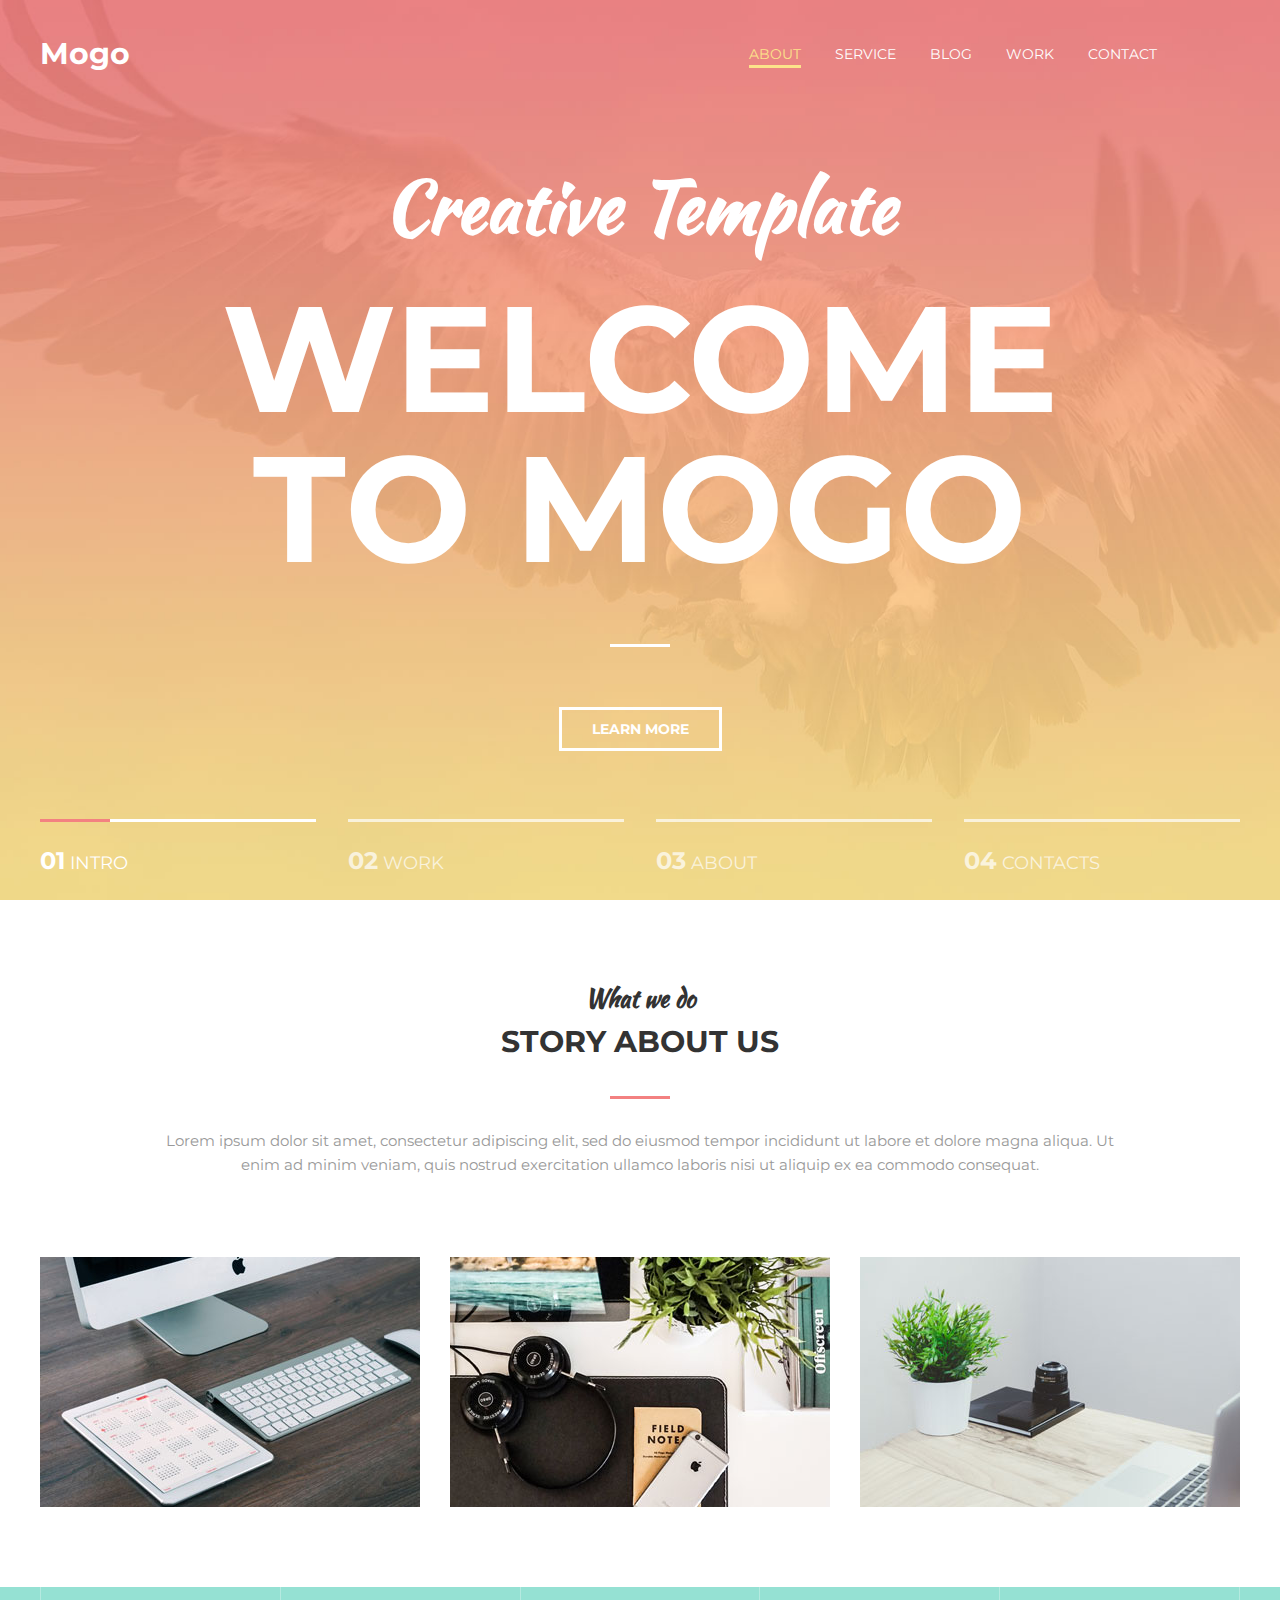
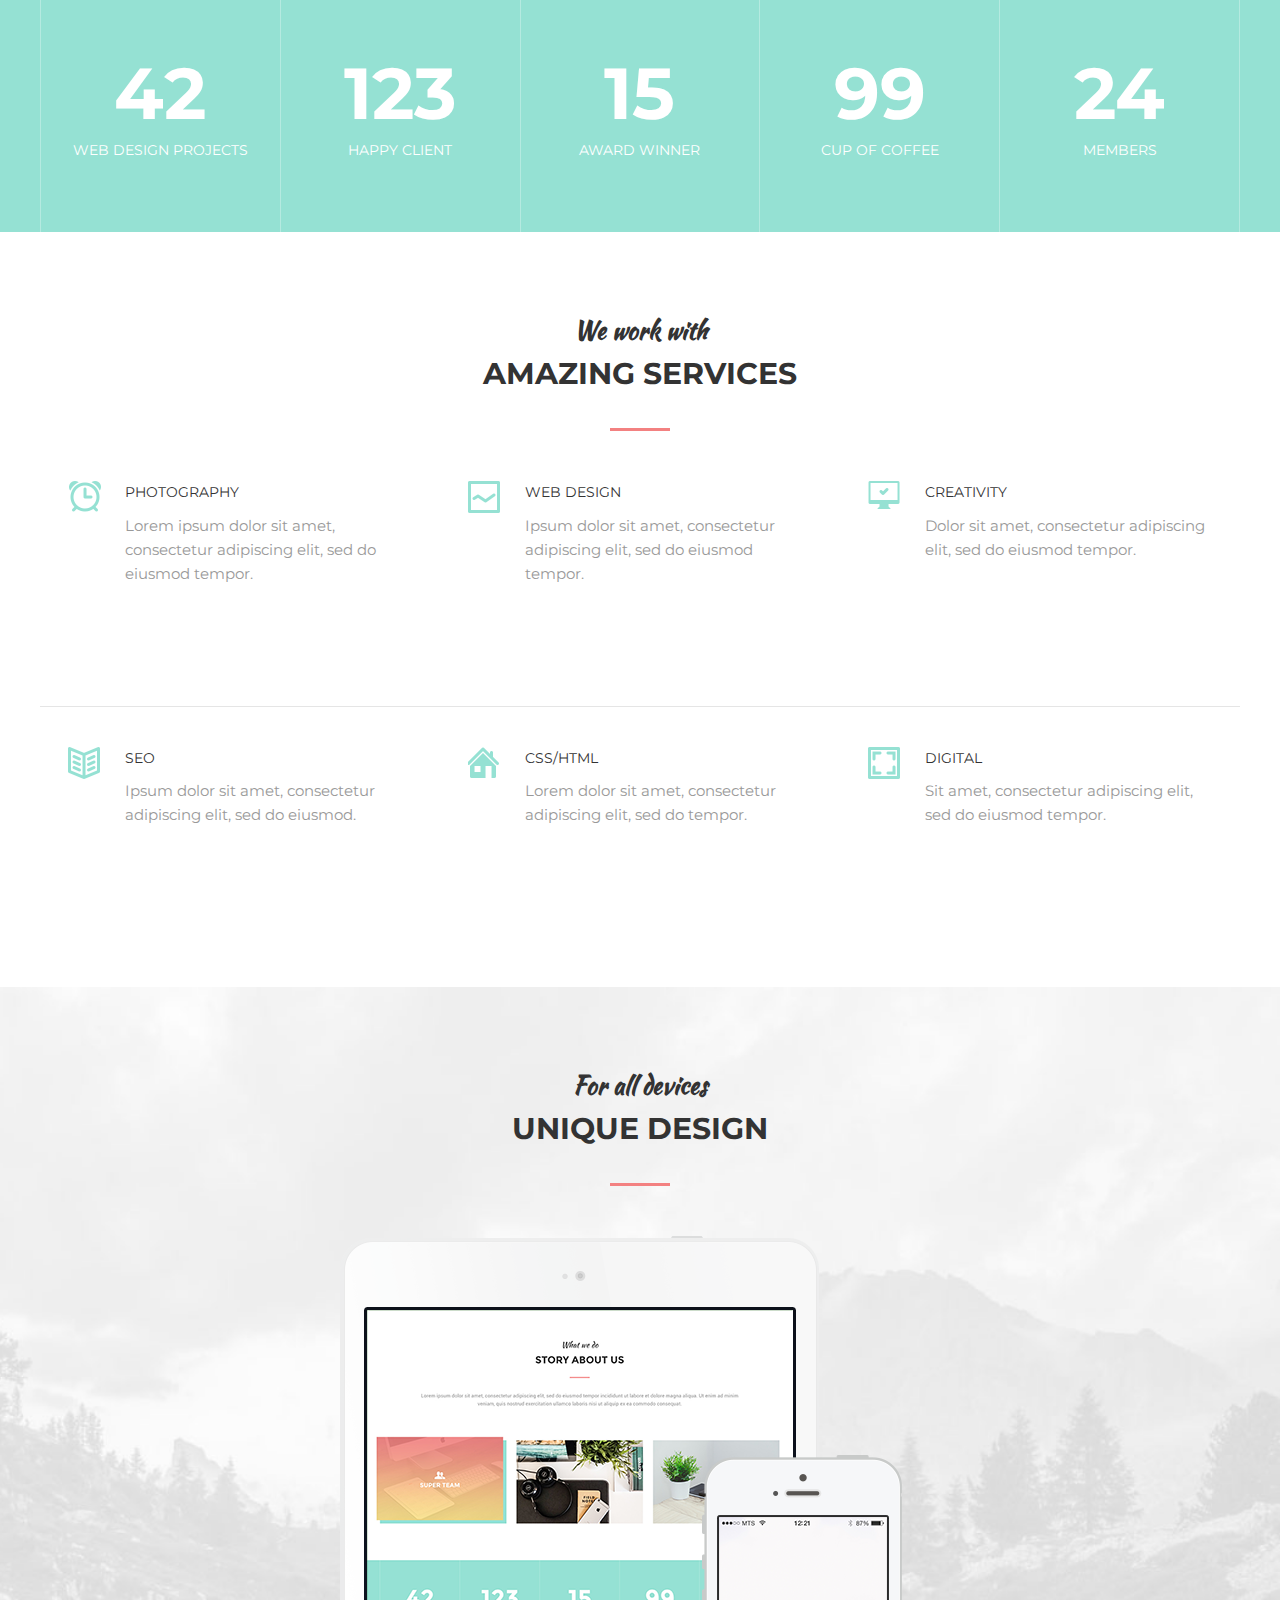
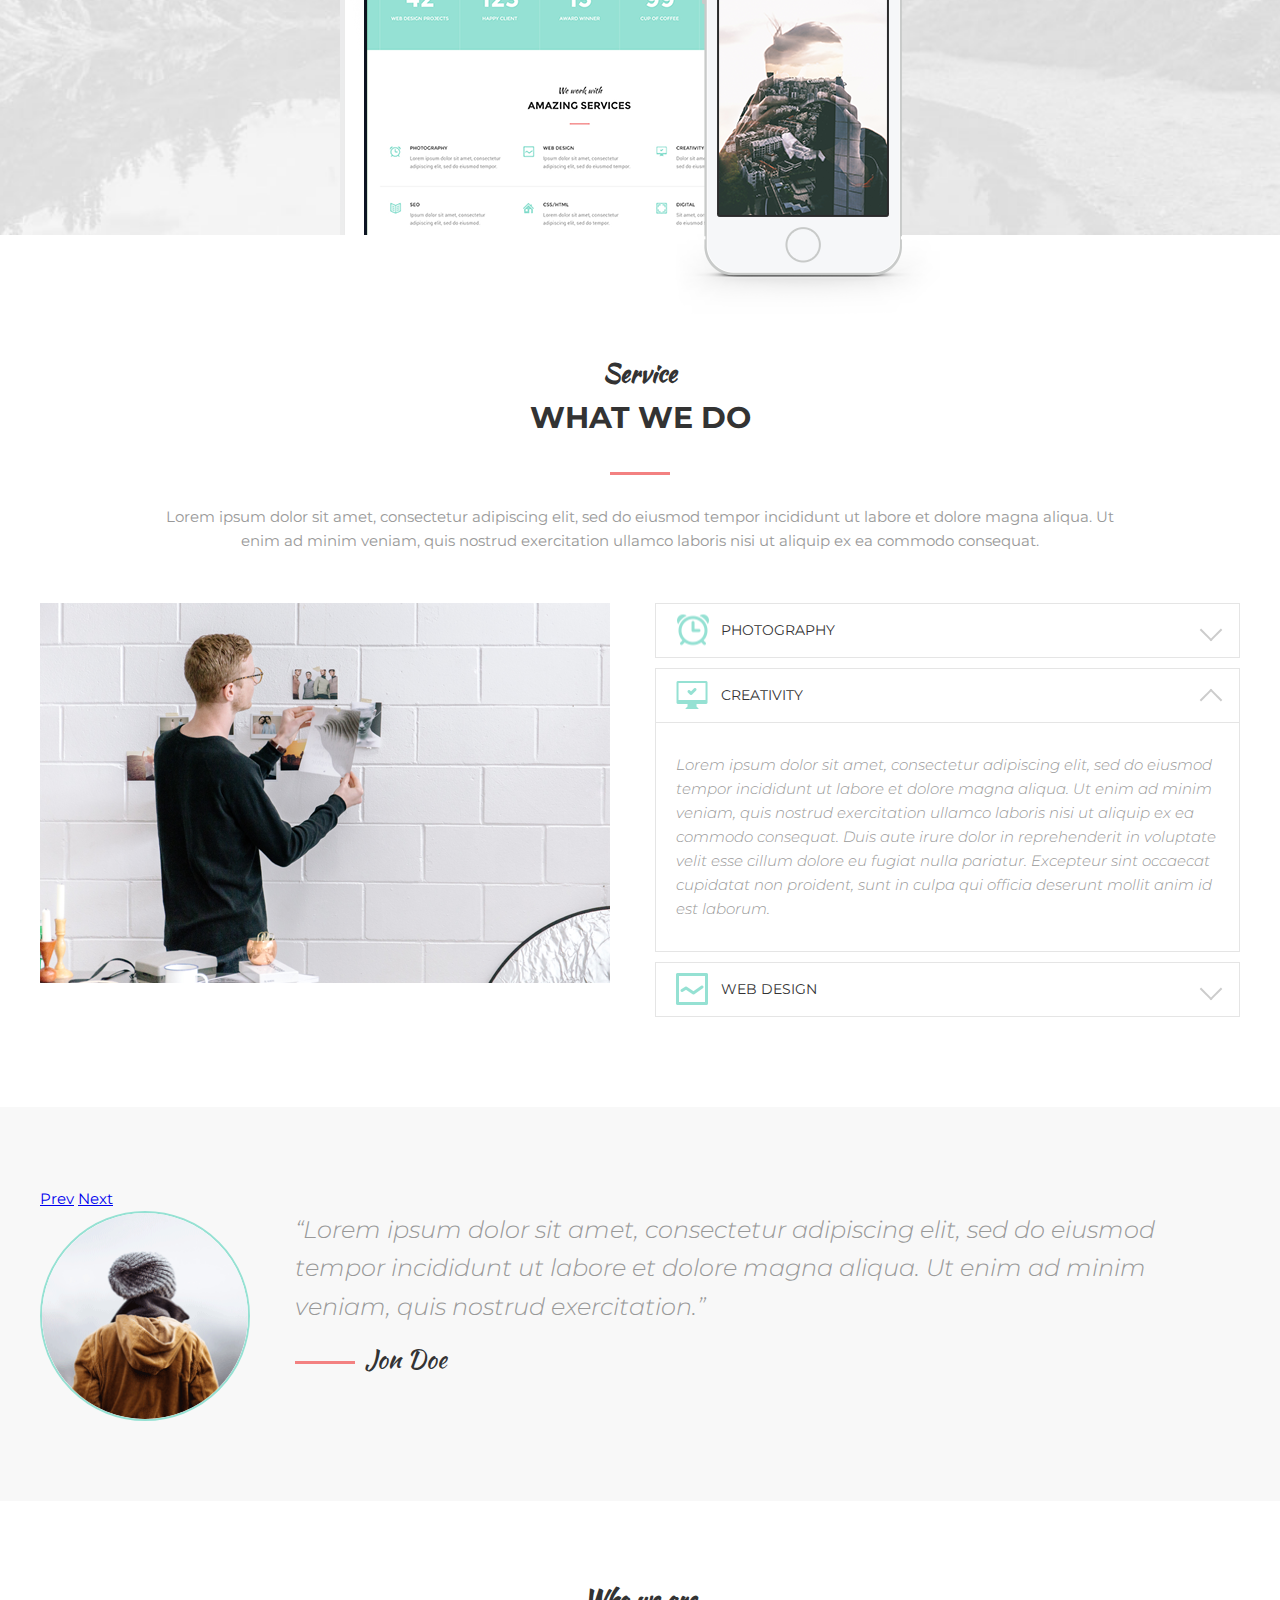
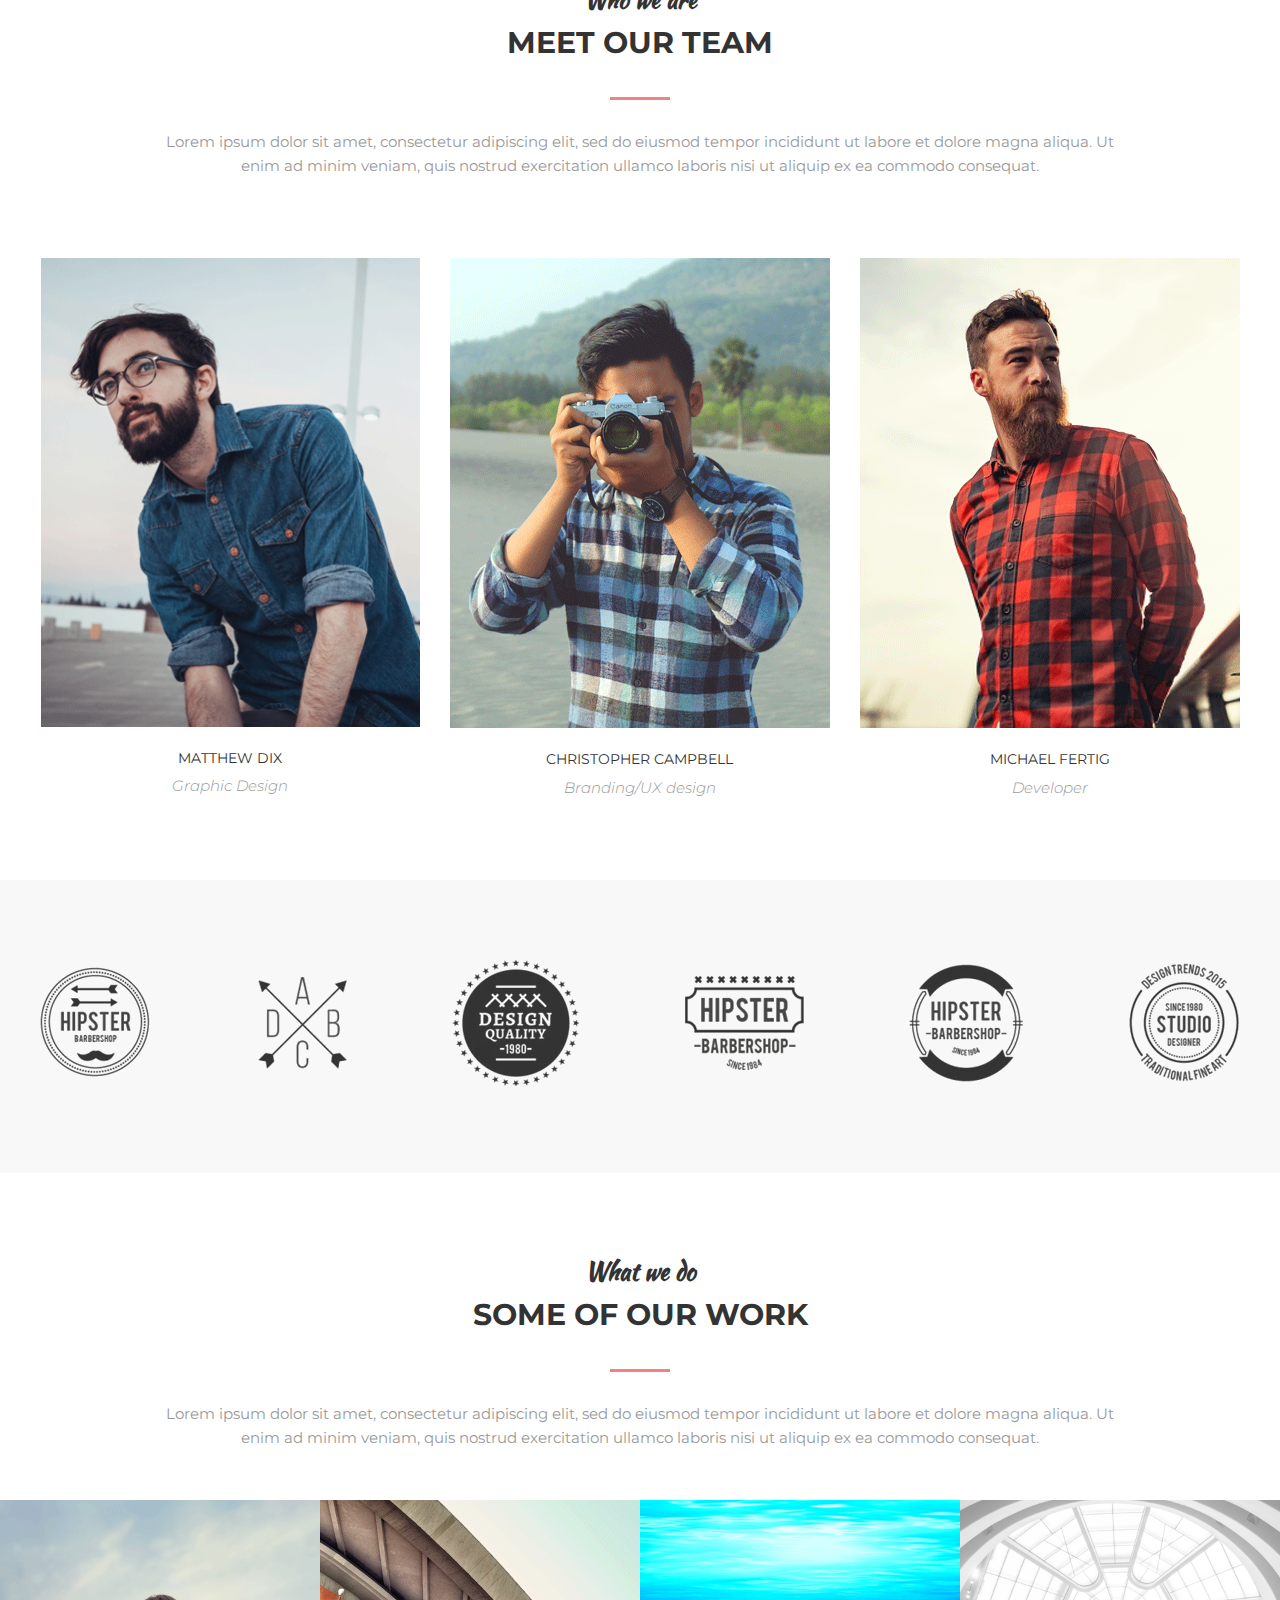
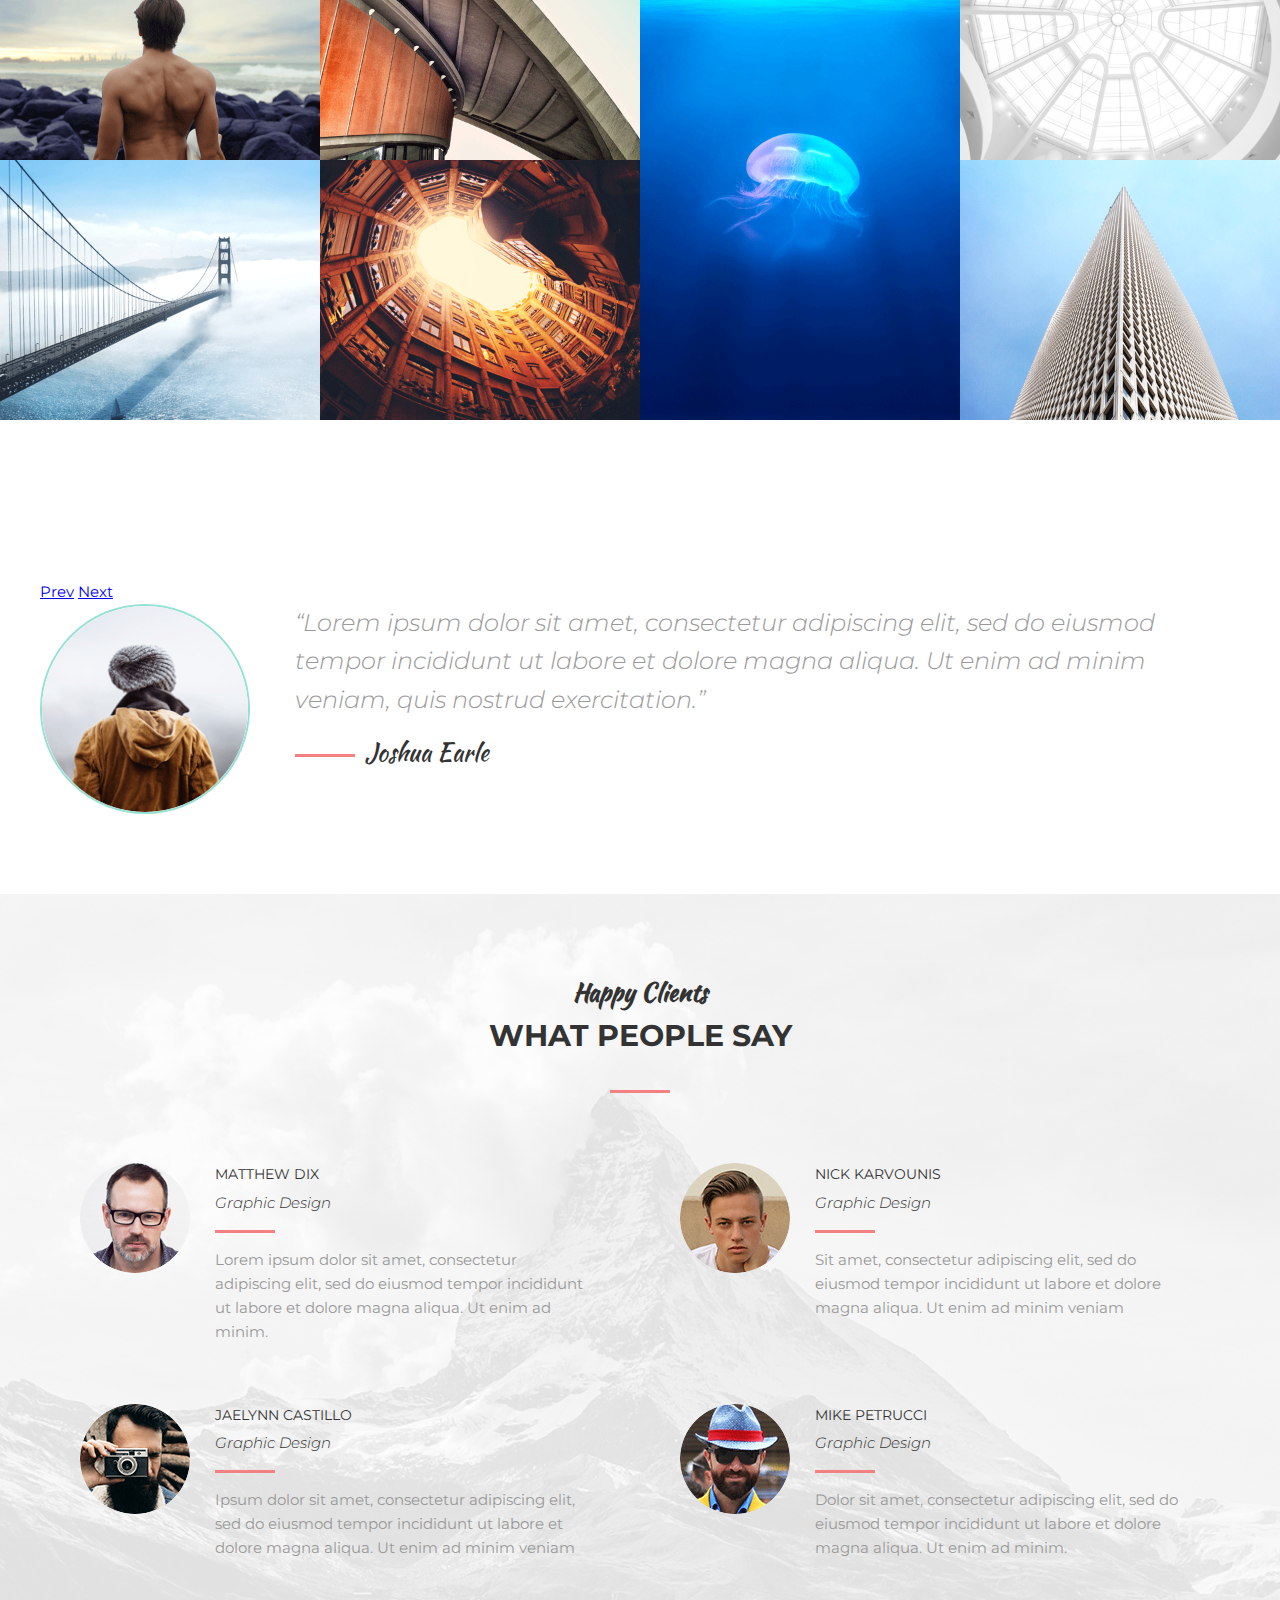
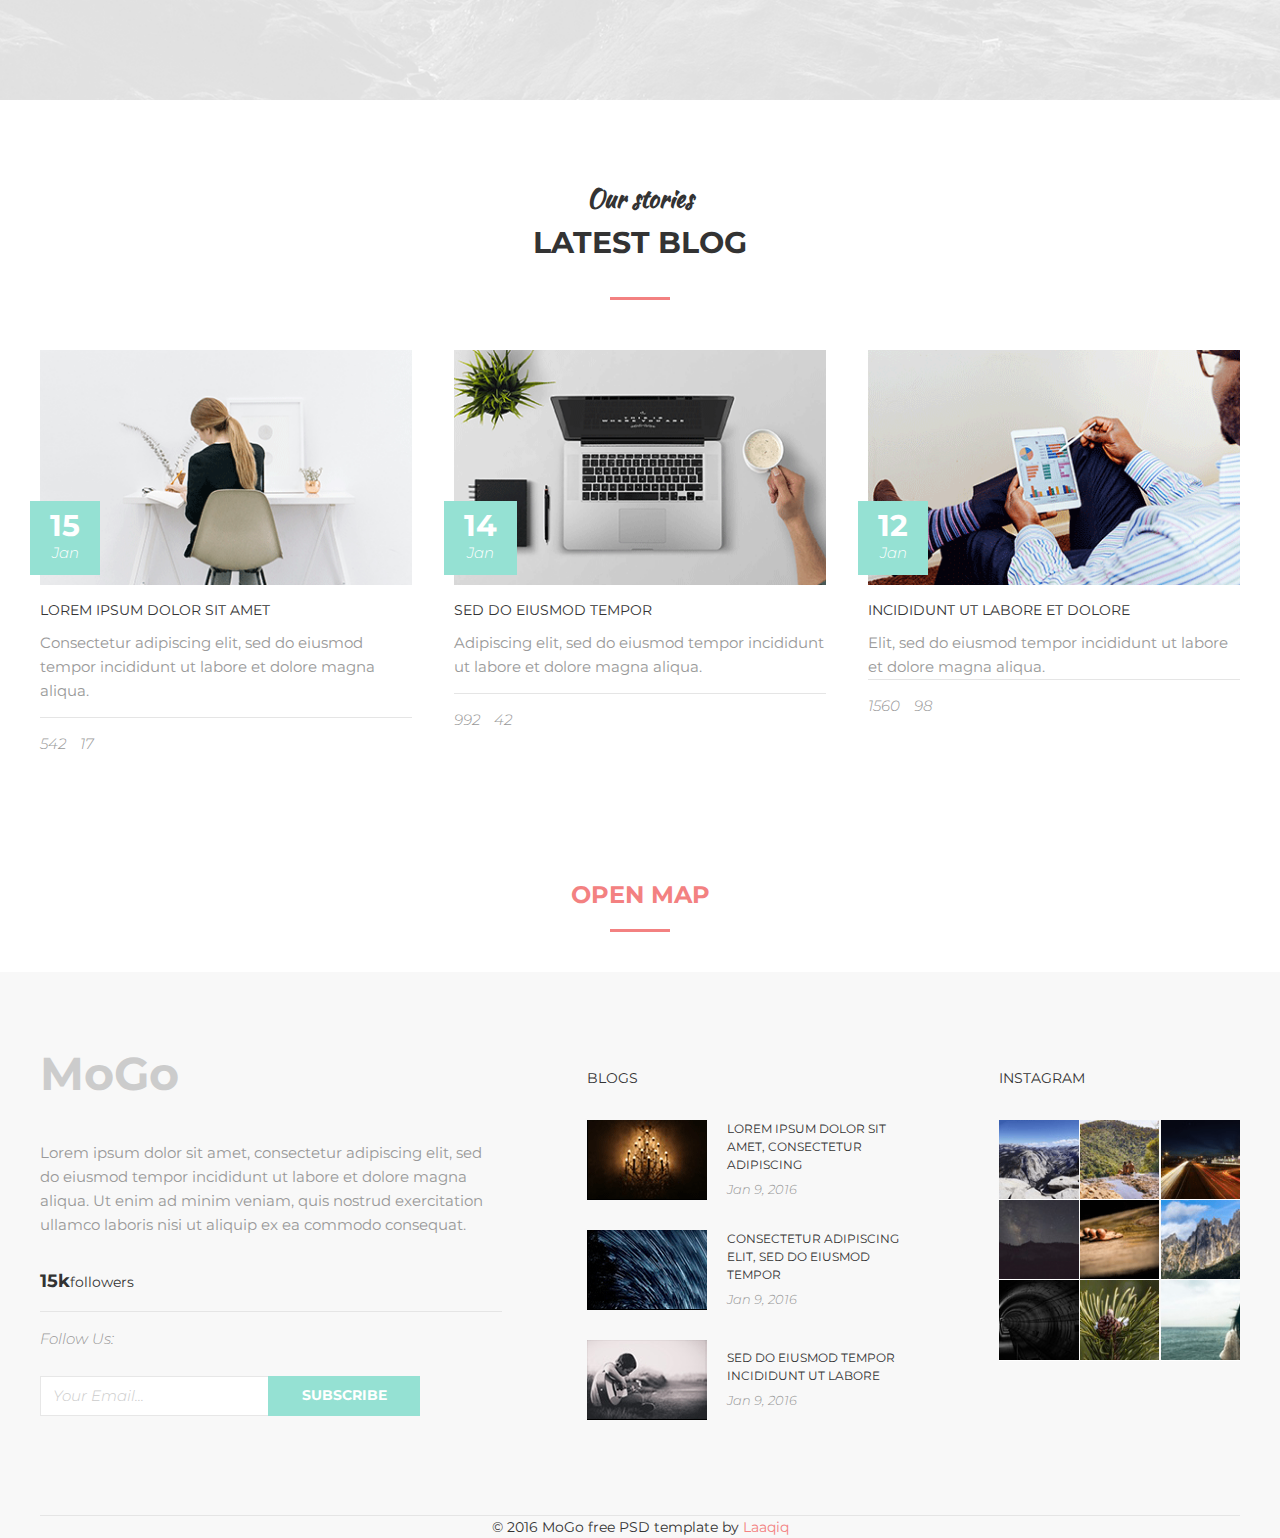
<file: index 20.11.17 — копия.html>
<!DOCTYPE html>
<html lang="en">
<head>
    <meta charset="UTF-8">
    <link rel="stylesheet" href="css/style.css">
    <link href="https://fonts.googleapis.com/css?family=Kaushan+Script|Montserrat:300i,400,700&display=swap&subset=cyrillic-ext"rel="stylesheet">
    <link rel="stylesheet" href="https://use.fontawesome.com/releases/v5.12.0/css/all.css" integrity="sha384-REHJTs1r2ErKBuJB0fCK99gCYsVjwxHrSU0N7I1zl9vZbggVJXRMsv/sLlOAGb4M" crossorigin="anonymous">
    <title>Mogo</title>
</head>
<body>


<header class="header">
    <div class="container">
        <div class="header_inner">
          <div class="header_logo">Mogo</div>
          
        <nav class="nav">
          <a class="nav_link active" href="#">About</a>
          <a class="nav_link" href="#">Service</a>
          <a class="nav_link" href="#">Blog</a>
          <a class="nav_link" href="#">Work</a>
          <a class="nav_link" href="#">Contact</a>
          <a class="nav_link" href="#">
              <i class="fas fa-shopping-cart"></i>
          </a>
          <a class="nav_link" href="#">
             <i class="fas fa-search"></i>
          </a>
        </nav>
        </div>
    </div>
</header>
 
    <div class="intro">
        <div class="container">
        <div class="intro_inner">
             <h2 class="intro_suptitle">Creative Template</h2>
        <h1 class="intro_title">Welcome to MoGo</h1>
        <a class="btn" href="#">Learn More</a>
        </div>
        
      </div>
      <div class="slider">
          <div class="container">
          <div class="slider_inner">
           <div class="slider_item active">
               <span class="slider_num">01</span>
               Intro
           </div>
           <div class="slider_item">
               <span class="slider_num">02</span>
               Work
           </div>
           <div class="slider_item">
               <span class="slider_num">03</span>
               About
           </div>
           <div class="slider_item">
               <span class="slider_num">04</span>
              Contacts
           </div>
        </div>
      </div>
   </div>
</div><!-- /.intro -->

  
    
      
<section class="section">
    <div class="container">
       
        <div class="section_header">
           <h3 class="section_suptitle">What we do</h3>
           <h2 class="section_title">Story about us</h2>
           <div class="section_text">
               <p>Lorem ipsum dolor sit amet, consectetur adipiscing elit, sed do eiusmod tempor incididunt ut labore et dolore magna aliqua. Ut enim ad minim veniam, quis nostrud exercitation ullamco laboris nisi ut aliquip ex ea commodo consequat. </p>
           </div>  
        </div>
        
        
        <div class="card">
            <div class="card_item">
               <div class="card_inner">
                <div class="card_img">
                    <img src="images/about/1.jpg" alt="">
                </div>
                <div class="card_text">super team</div>
                </div>
            </div>
            
            <div class="card_item">
               <div class="card_inner">
                <div class="card_img">
                    <img src="images/about/2.jpg" alt="">
                </div>
                <div class="card_text">super team</div>
                </div>
            </div>
            
            <div class="card_item">
                <div class="card_inner">
                <div class="card_img">
                    <img src="images/about/3.jpg" alt="">
                </div>
                <div class="card_text">super team</div>
             </div>
        </div>
    </div>
</div><!--/.container -->
</section>  



<div class="statistics">
    <div class="container">
       
        <div class="stat">
           <div class="stat_item">
               <div class="stat_count">42</div>
               <div class="stat_text">Web Design Projects</div>
           </div>
           <div class="stat_item">
               <div class="stat_count">123</div>
               <div class="stat_text">happy client</div>
           </div>
           <div class="stat_item">
               <div class="stat_count">15</div>
               <div class="stat_text">award winner</div>
           </div>
           <div class="stat_item">
               <div class="stat_count">99</div>
               <div class="stat_text">cup of coffee</div>
           </div>
           <div class="stat_item">
               <div class="stat_count">24</div>
               <div class="stat_text">members</div>
           </div>
        </div>
        
    </div>
</div>




<section class="section">
    <div class="container">
       
    <div class="section_header">
           <h3 class="section_suptitle">We work with</h3>
           <h2 class="section_title">Amazing Services</h2>
        </div>
          
    <div class="services">
              <div class="services_item">
                  <img class="services_icon" src="images/services/photography.png" alt="">
                  
                  <div class="services_title">Photography</div>
                  <div class="services_text">Lorem ipsum dolor sit amet, consectetur adipiscing elit, sed do eiusmod tempor.</div>
                </div>
              
              <div class="services_item"> 
                 <img class="services_icon" src="images/services/web%20design.png" alt="">
                 
                  <div class="services_title">Web Design</div>
                  <div class="services_text">Ipsum dolor sit amet, consectetur adipiscing elit, sed do eiusmod tempor.</div>
                  </div>
                  
              <div class="services_item">
                <img class="services_icon" src="images/services/creativity.png" alt="">
                 
                  <div class="services_title">Creativity</div>
                  <div class="services_text">Dolor sit amet, consectetur adipiscing elit, sed do eiusmod tempor.</div>
                  </div>
        </div>
            
            <hr>
            
    <div class="services">
              <div class="services_item">
                  <img class="services_icon" src="images/services/seo.png"alt="">
                  
                  <div class="services_title">seo</div>
                  <div class="services_text">Ipsum dolor sit amet, consectetur adipiscing elit, sed do eiusmod.</div>
                 </div>
              
              <div class="services_item"> 
                 <img class="services_icon" src="images/services/css:html.png"alt="">
                 
                  <div class="services_title">Css/Html</div>
                  <div class="services_text">Lorem dolor sit amet, consectetur adipiscing elit, sed do tempor.</div>
                  </div>
              <div class="services_item">
                <img class="services_icon" src="images/services/digital.png" alt="">
                 
                  <div class="services_title">digital</div>
                  <div class="services_text">Sit amet, consectetur adipiscing elit, sed do eiusmod tempor.</div>
                </div>
      </div> 
        </div><!--/.container-->
</section>

<section class="section section--devices">
    <div class="container">
       <div class="section_header">
           <h3 class="section_suptitle">For all devices</h3>
           <h2 class="section_title">Unique design</h2>
        </div>
        <div class="divices">
         <img class="devices_item" src="images/ipad.png" alt="">
         <img class="devices_item devices_item--iphone" src="images/iphone.png" alt="">
    </div>
    </div>
</section>
    
    <section class="section">
        <div class="container">
         
          <div class="section_header">
           <h3 class="section_suptitle">Service</h3>
           <h2 class="section_title">what we do</h2>
        <div class="section_text">
               <p>Lorem ipsum dolor sit amet, consectetur adipiscing elit, sed do eiusmod tempor incididunt ut labore et dolore magna aliqua. Ut enim ad minim veniam, quis nostrud exercitation ullamco laboris nisi ut aliquip ex ea commodo consequat. </p>
              </div>
           </div>  
           <div class="wedo">
               <div class="wedo_item">
                   <img src="images/wedo.png"alt="">
               </div>
               <div class="wedo_item">
                  
                   <div class="accordion">
                       <div class="accordion_item">
                           <div class="accordion_header">
                            <img class="accordion_icon" src="images/services/photography.png" alt="">
                             <div class="accordion_title">Photography</div>
                           </div>
                           <div class="accordion_content">
                               <p>Lorem ipsum dolor sit amet, consectetur adipiscing elit, sed do eiusmod tempor incididunt ut labore et dolore magna aliqua. Ut enim ad minim veniam, quis nostrud exercitation ullamco laboris nisi ut aliquip ex ea commodo consequat. Duis aute irure dolor in reprehenderit in voluptate velit esse cillum dolore eu fugiat nulla pariatur. Excepteur sint occaecat cupidatat non proident, sunt in culpa qui officia deserunt mollit anim id est laborum.</p>
                           </div> 
                        </div>
                        
                         <div class="accordion_item active">
                           <div class="accordion_header">
                            <img class="accordion_icon" src="images/services/creativity.png" alt="">
                             <div class="accordion_title">Creativity</div>
                           </div>
                           <div class="accordion_content">
                               <p>Lorem ipsum dolor sit amet, consectetur adipiscing elit, sed do eiusmod tempor incididunt ut labore et dolore magna aliqua. Ut enim ad minim veniam, quis nostrud exercitation ullamco laboris nisi ut aliquip ex ea commodo consequat. Duis aute irure dolor in reprehenderit in voluptate velit esse cillum dolore eu fugiat nulla pariatur. Excepteur sint occaecat cupidatat non proident, sunt in culpa qui officia deserunt mollit anim id est laborum.</p>
                           </div> 
                       </div>
                         <div class="accordion_item">
                           <div class="accordion_header">
                            <img class="accordion_icon" src="images/services/web%20design.png" alt="">
                             <div class="accordion_title">web design</div>
                           </div>
                           <div class="accordion_content">
                               <p>Lorem ipsum dolor sit amet, consectetur adipiscing elit, sed do eiusmod tempor incididunt ut labore et dolore magna aliqua. Ut enim ad minim veniam, quis nostrud exercitation ullamco laboris nisi ut aliquip ex ea commodo consequat. Duis aute irure dolor in reprehenderit in voluptate velit esse cillum dolore eu fugiat nulla pariatur. Excepteur sint occaecat cupidatat non proident, sunt in culpa qui officia deserunt mollit anim id est laborum.</p>
                           </div> 
                        </div>
                   </div><!--/.accordion -->
               </div><!--/.wedo_item -->
               
           </div><!--/.wedo --> 
           
        </div>
    </section>
    
    <div class="section section--gray">
        <div class="container">
           
            <div class="reviews">
               <a class="reviews_btn reviews_btn--prev" href="#">Prev</a>
               <a class="reviews_btn reviews_btn--next" href="#">Next</a>
               
                <div class="reviews_item">
                   
                   <img class="reviews_photo" src="images/logos0.png" alt="">
                    <div class="reviews_text">“Lorem ipsum dolor sit amet, consectetur adipiscing elit, sed do eiusmod tempor incididunt ut labore et dolore magna aliqua. Ut enim ad minim veniam, quis nostrud exercitation.”</div>
                    <div class="reviews_author">Jon Doe</div>
                </div>
            </div>
        </div>
    </div>
    
    
    <section class="section">
        <div class="container">
             
        <div class="section_header">
           <h3 class="section_suptitle">Who we are</h3>
           <h2 class="section_title">Meet our team</h2>
           <div class="section_text">
        <p>Lorem ipsum dolor sit amet, consectetur adipiscing elit, sed do eiusmod tempor incididunt ut labore et dolore magna aliqua. Ut enim ad minim veniam, quis nostrud exercitation ullamco laboris nisi ut aliquip ex ea commodo consequat.  </p>
              </div>
           </div> 
           
           
           <div class="card">
            <div class="card_item">
                         <div class="card_inner">
                           <div class="card_img">
                           <img src="images/team/1.png" alt="">
                       </div>
                       
                       <div class="card_text">
                       <div class="social">
                     <a class="social_item" href="#" target="_blank">
                                    <i class="fab fa-facebook-f"></i>
                                 </a>
                    <a class="social_item" href="#" target="_blank">
                                    <i class="fab fa-twitter"></i>
                                 </a>
                    <a class="social_item" href="#" target="_blank">
                                    <i class="fab fa-pinterest-p"></i>
                                 </a>
                    <a class="social_item" href="#" target="_blank">
                                    <i class="fab fa-instagram"></i>
                                 </a>
                </div>
            </div>
        </div>
                <div class="card_info">
                     <div class="card_name">Matthew Dix</div>
                     <div class="card_prof">Graphic Design</div>
        </div>
    </div>
           
            <div class="card_item">
                         <div class="card_inner">
                           <div class="card_img">
                           <img src="images/team/2.png" alt="">
                      </div>
                      
                <div class="card_text">
                <div class="social">
                    <a class="social_item" href="#" target="_blank">
                                   <i class="fab fa-facebook-f"></i>
                               </a>
                    <a class="social_item" href="#" target="_blank">
                                   <i class="fab fa-twitter"></i>
                               </a>
                    <a class="social_item" href="#" target="_blank">
                                   <i class="fab fa-pinterest-p"></i>
                               </a>
                    <a class="social_item" href="#" target="_blank">
                                   <i class="fab fa-instagram"></i>
                               </a>
                </div>
            </div>
        </div>
                   <div class="card_info">
                    <div class="card_name">Christopher Campbell</div>
                     <div class="card_prof">Branding/UX design</div>
        </div>
    </div>
            <div class="card_item">
                         <div class="card_inner">
                           <div class="card_img">
                           <img src="images/team/3.png" alt="">
                </div>
                
                <div class="card_text">
                <div class="social">
                    <a class="social_item" href="#" target="_blank">
                                   <i class="fab fa-facebook-f"></i>
                               </a>
                    <a class="social_item" href="#" target="_blank">
                                   <i class="fab fa-twitter"></i>
                               </a>
                    <a class="social_item" href="#" target="_blank">
                                   <i class="fab fa-pinterest-p"></i>
                               </a>
                    <a class="social_item" href="#" target="_blank">
                                   <i class="fab fa-instagram"></i>
                               </a>
                </div>
            </div>
         </div>
                 <div class="card_info">
                    <div class="card_name">Michael Fertig </div>
                     <div class="card_prof">Developer</div>
        </div>
    </div>
        
           </div>
        </div>
    </section>
      
    <div class="section section--gray">
        <div class="container">
               
                <div class="logos">
                  <div class="logos_item">
                   <img src="images/logos/1.png" alt="">
                    </div>
                    <div class="logos_item">
                   <img src="images/logos/2.png" alt="">
                    </div>
                    <div class="logos_item">
                   <img src="images/logos/3.png" alt="">
                    </div>
                    <div class="logos_item">
                   <img src="images/logos/4.png" alt="">
                    </div>
                    <div class="logos_item">
                   <img src="images/logos/5.png" alt="">
                    </div>
                    <div class="logos_item">
                   <img src="images/logos/6.png" alt="">
                    </div>
                </div>
            </div>
        </div>
        
<section class="section">
    <div class="container">
        <div class="section_header">
           <h3 class="section_suptitle">What we do</h3>
           <h2 class="section_title">some of our work</h2>
           <div class="section_text">
        <p>Lorem ipsum dolor sit amet, consectetur adipiscing elit, sed do eiusmod tempor incididunt ut labore et dolore magna aliqua. Ut enim ad minim veniam, quis nostrud exercitation ullamco laboris nisi ut aliquip ex ea commodo consequat. </p>
              </div>
        </div>   
    </div> 
    <div class="works">
          <div class="works_col">
              <div class="works_item">
                  <img class="works_image" src="images/works/1.png" alt="">
                  <div class="works_info">
                   <div class="works_title">creatively designed</div>
                          <div class="works_text">Lorem ipsum dolor sit</div>
                      </div>
                  </div>
                   <div class="works_item">
                  <img class="works_image" src="images/works/2.png" alt="">
                  <div class="works_info">
                   <div class="works_title">creatively designed</div>
                          <div class="works_text">Lorem ipsum dolor sit</div>
                      </div>
                  </div>
              </div>
              
          <div class="works_col">
                  <div class="works_item">
                  <img class="works_image" src="images/works/3.png" alt="">
                  <div class="works_info">
                   <div class="works_title">creatively designed</div>
                          <div class="works_text">Lorem ipsum dolor sit</div>
                      </div>
                  </div>
                   <div class="works_item">
                  <img class="works_image" src="images/works/4.png" alt="">
                  <div class="works_info">
                   <div class="works_title">creatively designed</div>
                          <div class="works_text">Lorem ipsum dolor sit</div>
                      </div>
                  </div>
          </div>
          
          <div class="works_col"> 
                 <div class="works_item">
                  <img class="works_image" src="images/works/5.png" alt="">
                  <div class="works_info">
                   <div class="works_title">creatively designed</div>
                          <div class="works_text">Lorem ipsum dolor sit</div>
                      </div>
                  </div></div>
                  
          <div class="works_col">
              <div class="works_item">
                  <img class="works_image" src="images/works/6.png" alt="">
                  <div class="works_info">
                   <div class="works_title">creatively designed</div>
                          <div class="works_text">Lorem ipsum dolor sit</div>
                      </div>
                  </div>
                   <div class="works_item">
                  <img class="works_image" src="images/works/7.png" alt="">
                  <div class="works_info">
                   <div class="works_title">creatively designed</div>
                          <div class="works_text">Lorem ipsum dolor sit</div>
                      </div>
                </div>
          </div>
    </div><!--/.works -->
</section>        
   
    <div class="section">
        <div class="container">
           
            <div class="reviews">
               <a class="reviews_btn reviews_btn--prev" href="#">Prev</a>
               <a class="reviews_btn reviews_btn--next" href="#">Next</a>
               
                <div class="reviews_item">
                   
                   <img class="reviews_photo" src="images/logos0.png" alt="">
                    <div class="reviews_text">“Lorem ipsum dolor sit amet, consectetur adipiscing elit, sed do eiusmod tempor incididunt ut labore et dolore magna aliqua. Ut enim ad minim veniam, quis nostrud exercitation.”</div>
                    <div class="reviews_author">Joshua Earle</div>
                </div>
            </div>
        </div>
    </div>     
        
<section class="section  section--clients">
    <div class="container">
     <div class="section_header">
           <h3 class="section_suptitle">Happy Clients</h3>
           <h2 class="section_title">What people say</h2> 
        </div> 
        <div class="clients" >
        <div class="clients_item">
            <img class="clients_photo" src="images/clients/1.png" alt="">
            <div class="clients_content">
                <div class="clients_name">Matthew Dix</div>
                <div class="clients_prof">Graphic Design</div>
                <div class="clients_text">Lorem ipsum dolor sit amet, consectetur adipiscing elit, sed do eiusmod tempor incididunt ut labore et dolore magna aliqua. Ut enim ad minim.</div>
            </div>
        </div>
              <div class="clients_item">
            <img class="clients_photo" src="images/clients/2.png" alt="">
            <div class="clients_content">
                <div class="clients_name">Nick Karvounis</div>
                <div class="clients_prof">Graphic Design</div>
                <div class="clients_text">Sit amet, consectetur adipiscing elit, sed do eiusmod tempor incididunt ut labore et dolore magna aliqua. Ut enim ad minim veniam</div>
            </div>
        </div>
         <div class="clients_item">
            <img class="clients_photo" src="images/clients/3.png" alt="">
            <div class="clients_content">
                <div class="clients_name">Jaelynn Castillo </div>
                <div class="clients_prof">Graphic Design</div>
                <div class="clients_text">Ipsum dolor sit amet, consectetur adipiscing elit, sed do eiusmod tempor incididunt ut labore et dolore magna aliqua. Ut enim ad minim veniam</div>
            </div>
        </div>
         <div class="clients_item">
            <img class="clients_photo" src="images/clients/4.png" alt="">
            <div class="clients_content">
                <div class="clients_name">Mike Petrucci</div>
                <div class="clients_prof">Graphic Design</div>
                <div class="clients_text">Dolor sit amet, consectetur adipiscing elit, sed do eiusmod tempor incididunt ut labore et dolore magna aliqua. Ut enim ad minim.</div>
            </div>
        </div>
    
    </div><!--/.clients -->
    
    </div><!--/.container -->
</section>  
        
     <section class="section">
         <div class="container">
              
               <div class="section_header">
           <h3 class="section_suptitle">Our stories</h3>
           <h2 class="section_title">Latest blog</h2> 
        </div> 
        <div class="blog">
            <div class="blog_item">
                <div class="blog_header">
                   <a href="#">
                    <img class="blog_photo" src="images/blog/1.png" alt=""></a>
                    <div class="blog_date">
                    <div class="blog-date-day">15</div>Jan
                    </div>
                </div>
                <div class="blog_content">
                   <div class="blog_title">
                   <a href="#">Lorem ipsum dolor sit amet</a></div>
                    <div class="blog_text">Consectetur adipiscing elit, sed do eiusmod tempor incididunt ut labore et dolore magna aliqua.</div>
                </div>
                <div class="blog_footer">
                   <div class="blog_stat">
                    <span class="blog_stat_item">
                    <i class="far fa-eye"></i>
                    542</span>
                    <span class="blog_stat_item">
                    <i class="fas fa-comment-dots"></i>
                    17</span>
                    </div>
                </div>
              
            </div>
              <div class="blog_item">
                <div class="blog_header">
                   <a href="#">
                    <img class="blog_photo" src="images/blog/2.png" alt=""></a>
                    <div class="blog_date">
                    <div class="blog-date-day">14</div>Jan
                    </div>
                </div>
                <div class="blog_content">
                   <div class="blog_title">
                   <a href="#">sed do eiusmod tempor</a></div>
                    <div class="blog_text">Adipiscing elit, sed do eiusmod tempor incididunt ut labore et dolore magna aliqua.</div>
                </div>
                <div class="blog_footer">
                   <div class="blog_stat">
                    <span class="blog_stat_item">
                    <i class="far fa-eye"></i>
                    992</span>
                    <span class="blog_stat_item">
                    <i class="fas fa-comment-dots"></i>
                    42</span>
                    </div>
                </div>
              
            </div>
              <div class="blog_item">
                <div class="blog_header">
                   <a href="#">
                    <img class="blog_photo" src="images/blog/3.png" alt=""></a>
                    <div class="blog_date">
                    <div class="blog-date-day">12</div>Jan
                    </div>
                </div>
                <div class="blog_content">
                   <div class="blog_title">
                   <a href="#">incididunt ut labore et dolore</a>
                   </div>
                    <div class="blog_text">Elit, sed do eiusmod tempor incididunt ut labore et dolore 
                    magna aliqua.
                </div>
                <div class="blog_footer">
                   <div class="blog_stat">
                    <span class="blog_stat_item">
                    <i class="far fa-eye"></i>
                    1560</span>
                    <span class="blog_stat_item">
                    <i class="fas fa-comment-dots"></i>
                    98</span>
                    </div>
                </div>
            </div><!-- /.blog -->
        </div>
    </div><!-- /.container -->
 </div>
     </section> 
     <section class="section section--map">
         <div class="container">
           <div class="map">
            <h2 class="map_title">
            <div><i class="fas fa-map-marker-alt"></i></div>
             <a href="https://goo.gl/maps/QLndbWZcF2YJVw1cA" target="_blank">Open Map</a>
             </h2>
             </div>
         </div>
     </section>
      
 
<footer class="footer">
    <div class="container">
        <div class="footer_inner">
            <div class="footer_col footer_col--first">
                <div class="footer_logo">MoGo</div>
                <div class="footer_text">Lorem ipsum dolor sit amet, consectetur adipiscing elit, sed do eiusmod tempor incididunt ut labore et dolore magna aliqua. Ut enim ad minim veniam, quis nostrud exercitation ullamco laboris nisi ut aliquip ex ea commodo consequat. </div>
                <div class="footer_social">
                    <div class="footer_social-header">
                        <b>15k</b>followers
                    </div>
                    <div class="footer_social-content">
                        Follow Us:
                        <a href="#" target="_blank">
                            <i class="fab fa-facebook"></i>
                        </a>
                        <a href="#" target="_blank" >
                           <i class="fab fa-twitter"></i>
                        </a>
                        <a href="#" target="_blank">
                         <i class="fab fa-instagram"></i>
                        </a>
                        <a href="#" target="_blank">
                        <i class="fab fa-pinterest-p"></i>
                        </a>
                    </div>
                </div>
                <form class="subscribe" action="/" method="post">
                    <input class="subscribe_input" type="email" name="name" placeholder="Your Email...">
                    <button class="subscribe_btn" type="submit">Subscribe</button>
                </form>
            </div><!-- /.footer_col -->
            <div class="footer_col footer_col--second">
                <div class="footer_title">Blogs</div>
                <div class="blogs">
                    <div class="blogs_item">
                        <img class="blogs_img" src="images/blogs/1.png" alt="">
                        <div class="blogs_content">
                            <a class="blogs_title" href="#">Lorem ipsum dolor sit amet, 
consectetur adipiscing</a>
                       <div class="blogs_date">Jan 9, 2016</div>
                        </div>
                    </div>
                     <div class="blogs_item">
                        <img class="blogs_img" src="images/blogs/2.png" alt="">
                        <div class="blogs_content">
                            <a class="blogs_title" href="#">Consectetur adipiscing elit, 
sed do eiusmod tempor</a>
                       <div class="blogs_date">Jan 9, 2016</div>
                        </div>
                    </div>
                     <div class="blogs_item">
                        <img class="blogs_img" src="images/blogs/3.png" alt="">
                        <div class="blogs_content">
                            <a class="blogs_title" href="#">sed do eiusmod tempor 
incididunt ut labore</a>
                       <div class="blogs_date">Jan 9, 2016</div>
                        </div>
                    </div>
                </div><!-- /.blogs -->
            </div>
              <div class="footer_col footer_col--third">
               <div class="footer_title">instagram</div>
               <div class="instagram">
            <a class="instagram_item" href="#" target="_blank">
                       <img src="images/instagram/1.png" alt="">
                   </a>
            <a class="instagram_item" href="#" target="_blank">
                       <img src="images/instagram/2.png" alt="">
                   </a>
            <a class="instagram_item" href="#" target="_blank">
                       <img src="images/instagram/3.png" alt="">
                   </a>
             <a class="instagram_item" href="#" target="_blank">
                       <img src="images/instagram/4.png" alt="">
                   </a>
            <a class="instagram_item" href="#" target="_blank">
                       <img src="images/instagram/5.png" alt="">
                   </a>
            <a class="instagram_item" href="#" target="_blank">
                       <img src="images/instagram/6.png" alt="">
                   </a>
            <a class="instagram_item" href="#" target="_blank">
                       <img src="images/instagram/7.png" alt="">
                   </a>
            <a class="instagram_item" href="#" target="_blank">
                       <img src="images/instagram/8.png" alt="">
                   </a>
            <a class="instagram_item" href="#" target="_blank">
                       <img src="images/instagram/9.png" alt="">
                   </a>
               </div>
               </div>
        </div><!--/.footer_inner -->
        <div class="copyright">
            © 2016 MoGo free PSD template by <span>Laaqiq</span>
        </div>
    </div><!-- /.container -->
</footer>
      
      
      
      
      
      
      
      
      
        
</body>
</html>
</file>
<file: css/style.css>
body{
    margin: 0;
    font-family: 'Montserrat', sans-serif;

    font-size: 15px;
    line-height: 1.6;
    color: #333;
}

*,
*:before,
*:after {
    box-sizing: border-box;
}

h1, h2, h3, h4, h5, h6 {
    margin: 0;
}

hr {
    display: block;
    width: 100%;
    height: 1px;
    margin: 40px 0;
    border: 0;
    background-color: #e5e5e5;
}

/* Page */
.page {
    overflow: hidden;
}


/* Container */
.container {
    width: 100%;
    max-width: 1230px;
    padding: 0 15px;
    margin: 0 auto;
}



/* Intro */
.intro {
    display: flex;
    flex-direction: column;
    justify-content: center;
    width: 100%;
    height: 100vh;
    min-height: 820px;
    position: relative;
    
    background: url("../images/fon/intro.jpg") center no-repeat;
    background-size: cover;
    background-size: cover;
}

.intro_inner {
    color: #fff;
    width: 100%;
    max-width: 880px;
    margin: 0 auto;
    text-align: center;
}

.intro_title {
    font-size: 150px;
    font-weight: 700;
    text-transform: uppercase;
    line-height: 1;
}

.intro_title:after {
    content: "";
    display: block;
    width: 60px;
    height: 3px;
    margin: 60px auto;
    
    background-color: #fff;
}

.intro_suptitle {
    margin-bottom: 20px;
    font-family: 'Kaushan Script', cursive;
    font-size: 72px;
    color: #fff;
    
    
    
}


/* Header */
.header {
    width: 100%;
    padding-top: 30px;
    position: absolute;
    top: 0;
    left: 0;
    right: 0;
    z-index: 1000;
}

.header.fixed {
    padding: 10px 0;
    
    background-color: #eb8b8d;
    box-shadow: 0 3px 10px rgba(0, 0, 0, 0.2);
    
    position: fixed;
    top: 0;
    left: 0;
    right: 0;
    
    transform: translate3d(0, 0, 0);
}
.header.active {
     background-color: #eb8b8d;
}

.header_inner {
    display: flex;
    justify-content: space-between;
    align-items: center;
}

.header_logo {
    font-size: 30px;
    font-weight: 700;
    color: #fff;
}


/* Nav */

.nav {
    font-size: 14px;
    text-transform: uppercase;
}

.nav_link {
    display: inline-block;
    vertical-align: top;
    margin: 0 15px;
    position: relative;
    
    color: #fff;
    text-decoration: none;
    
    transition: color .1s linear;
}

.nav_link:after {
    content: "";
    display: block;
    width: 100%;
    height: 3px;
    
    background-color: #fce38a;
    opacity: 0;
    
    position: absolute;
    top: 100%;
    left: 0;
    z-index: 1;
    
    transition: opacity .1s linear;
}

.nav_link:hover {
    color: #fce38a;
}

.nav_link:hover:after,
.nav_link.active:after {
    opacity: 1;
}
.nav_link.active {
    color: #fce38a;
}


/* Nav-toggle */
.nav-toggle {
    width: 30px;
    padding: 10px 0;
    display: none;
    
    font-size: 0;
    color: transparent;
    
    border: 0;
    background: none;
    cursor: pointer;
    
    position: absolute;
    top: 24px;
    right: 24px;
    z-index: 1;
}
.nav_toggle:focus {
    outline: 0;
}
.nav-toggle_item {
    display: block;
    width: 100%;
    height: 3px;
    
    background-color: #fff;
    
    position: absolute;
    top: 0;
    right: 0;
    bottom: 0;
    left: 0;
    margin: auto;
    
    transition: background .2s linear;

} 
.nav-toggle.active .nav-toggle_item {
    background: none;
}
.nav-toggle_item:before,
.nav-toggle_item:after {
    content: "";
    width: 100%;
    height: 3px;
    
    background-color: #fff;
    
    position: absolute;
    left: 0;
    z-index: 1;
    
    transition: transform .2s linear;
}
.nav-toggle_item:before {
    top: -8px;
}
.nav-toggle_item:after {
    bottom: -8px;
}
.nav-toggle.active .nav-toggle_item:before {
    transform-origin: left top;
    transform: rotate(45deg) translate3d(0px, -2px, 0);
} 
.nav-toggle.active .nav-toggle_item:after {
    transform-origin: left bottom;
    transform: rotate(-45deg) translate3d(0px, 3px, 0);
}

/* Button */
.btn {
    display: inline-block;
    vertical-align: top;
    padding: 8px 30px;
    
    border: 3px solid #fff;
    
    font-size: 14px;
    font-weight: 700;
    color: #fff;
    text-transform: uppercase;
    text-decoration: none;
    transition: background .1s linear, color .1s linear;
    
}

.btn:hover {
    background-color: #fff;
    color: #333;
}


/* Slider */
.slider {
    width: 100%;
    position: absolute;
    bottom: 0;
    left: 0;
    z-index: 1;
}


.slider_inner {
    display: flex;
    justify-content: space-between;
    
}

.slider_item {
    width: 23%;
    padding: 20px 0;
    position: relative;
    
    border-top: 3px solid #fff;
    opacity: .7;
    
    font-size: 18px;
    color: #fff;
    text-transform: uppercase;
    
}
.slider_item.active {
    opacity: 1;
}

.slider_item.active:before {
    content: "";
    display: block;
    width: 70px;
    height: 3px;
    background-color: #f38181;
    
    position: absolute;
    top: -3px;
    left: 0;
    z-index: 1;
}

.slider_num {
    font-size: 24px;
    font-weight: 700;
}


/* Section */
.section {
    padding: 80px 0;
}

.section--devices {
    margin-bottom: 40px;
    padding-bottom: 0;
    background: url("../images/fon/devices.bg.jpg")
        center no-repeat;
    background-size: cover;
    background-size: cover;
}
.section--gray {
    background-color: #f8f8f8;
}
.section--clients {
    background: #f5f5f5 url("../images/fon/clients-bag.png")center no-repeat;
    background-size: cover;
    background-size: cover;
}
.section--map {
    padding: 40px 0;
    background: #e6e6e6 url("../images/fon/map.png")center no-repeat / cover;
}

.section_header {
    width: 100%;
    max-width: 950px;
    margin: 0 auto 50px;
    text-align: center;
}

.section_suptitle {
    font-family: 'Kaushan Script', cursive;
    font-size: 24px;
    color: #333;
}
.section_title {
    font-size: 30px;
    font-weight: 700;
    color: #333;
    text-transform: uppercase;
}

.section_title:after {
    content: "";
    display: block;
    width: 60px;
    height: 3px;
    margin: 30px auto;
    background-color: #f38181; 
}

.section_text {
    font-size: 15px;
    color: #999;  
}


/* Card */

.card {
    margin: 80px -15px 0;
    display: flex;
    flex-wrap: wrap;
    justify-content: space-between;   
}

.card_item {
    width: 33.33333%;
    padding: 0 15px;
}
.card_inner {
      position: relative;
    background-color: #95e1d3;
}

.card_item:hover .card_img {
    transform: translate3d(-10px, -10px, 0);
} 

.card_item:hover .card_img img  {
   opacity: .1; 
}
.card_item:hover .card_text {
    opacity: 1;
}

.card_img {
    background: linear-gradient(to bottom,#f38181, #fce38a);
    
    transition: transform .2s linear;
}

.card_img img {
    display: block;
    max-width: 100%;
    height: auto;
    transition: opacity .1s linear;
}

.card_text {
    width: 100%;
    
    font-size: 18px;
    color: #fff;
    text-transform: uppercase;
    font-weight: 700;
    text-align: center;
    opacity: 0;
    
    position: absolute;
    top: 50%;
    left: 0;
    z-index: 2;
    transform: translate3d(0, -50%, 0);
    transition: opacity .2s linear;
}
.card_info {
    margin-top: 20px;
    text-align: center;
}
.card_name {
    margin-bottom: 5px;
    font-size: 14px;
    color: #333;
    text-transform: uppercase;
}
.card_prof {
    font-size: 15px;
    font-style: italic;
    font-weight: 300;
    color: #999;
}


/* Statistics */
.statistics {
    background-color: #95e1d3;
}

.stat {
    display: flex;
    flex-wrap: wrap;
}

.stat_item {
    flex: 1 1 0;
    padding: 70px 25px;
    border-left: 1px solid #b5eae0;
    text-align: center;
    color: #fff;
}

.stat_item:last-child {
    border-right: 1px solid #b5eae0;
} 

.stat_count {
    margin-bottom: 10px;
    font-size: 72px;
    font-weight: 700;
    line-height: 1;
}

.stat_text {
    font-size: 14px;
    text-transform: uppercase;
    
}


/* Services */
.services {
    display: flex;
    flex-wrap: wrap;
}

.services_item {
    width: 33.33333%;
    padding: 0 35px 40px 85px;
    position: relative;
    margin-bottom: 40px;
}
.services_item--border {
    border-bottom: 1px solid #e5e5e5;
}
.services_icon {
    position: absolute;
    top:0;
    left: 28px;
    z-index: 1;
}
.services_title {
    margin-bottom: 10px;
    font-size: 14px;
    color: #333;
    text-transform: uppercase;
    }
.services_text {
    font-size: 15px;
    color: #999;
}


/* Divices */
.divices {
    width: 100%;
    max-width: 600px;
    margin: 0 auto;
    position: relative;
}
.devices_item {
    display: block;
    max-width: 100%;
    height: auto;
}

.devices_item--iphone {
    position: absolute;
    bottom: -80px;
    right: 0;
    z-index: 1;
}


/* We do */
.wedo {
    display: flex;
    flex-wrap: wrap;
    margin: 0 -15px;
}
.wedo_item {
    width: 50%;
    padding: 0 15px;
}
.wedo_img {
    display: block;
    max-width: 100%;
    height: auto;
}
/* Accordion */
.accordion_item {
    margin-bottom: 10px;
    border: 1px solid #e5e5e5;
}
.accordion_item.active
.accordion_content {
    display: block;
}

.accordion_item.active
.accordion_header {
    border-bottom-color: #e5e5e5;
}

.accordion_item.active
.accordion_header:after {
    transform: translateY(-50%) rotate(-45deg);
    margin-top: 5px;
}
.accordion_header {
    padding: 15px 20px 15px 65px;
    position: relative;
    border-bottom: 1px solid transparent;
    cursor: pointer;
}
.accordion_header:after {
    content: "";
    display: block;
    width: 16px;
    height: 16px;
    
    border-top: 2px solid #ccc;
    border-right: 2px solid #ccc;
    position: absolute;
    top: 50%;
    right: 20px;
    z-index: 1;
     transform: translateY(-50%) rotate(135deg);
}
.accordion_icon {
    position: absolute;
    top: 50%;
    left: 20px;
    z-index: 1;
    
    transform: translateY(-50%);
}
.accordion_content {
    padding: 15px 20px;
    display: none;
    font-size: 15px;
    color: #999;
    font-style: italic;
    font-weight: 300;
}
.accordion_title {
    font-size: 14px;
    color: #333;
    text-transform: uppercase;
}

/* Reviews */
.reviews {
    position: relative;
}

.reviews .slick-slider {
    padding: 0 110px;
}
.reviews_item {
    min-height: 210px;
    padding-left: 255px;
    position: relative;
}

.reviews_photo {
    display: block;
    width: 210px;
    height: 210px;
    
    border: 2px solid #95e1d3;
    border-radius: 50%;
    
    position: absolute;
    top: 0;
    left: 0;
    z-index: 1;
}

.reviews_text {
    margin-bottom: 15px;
    font-size: 24px;
    font-style: italic;
    font-weight: 300;
    color: #999;
}

.reviews_author {
    font-family: 'Kaushan Script', cursive;
    font-size: 24px;
    color: #333;
    
}
.reviews_author:before {
    content: "";
    display: inline-block;
    vertical-align: middle;
    width: 60px;
    height: 3px;
    margin-right: 10px;
    
    background-color: #f38181;
}

.slick-arrow {
    display: block;
    font-size: 0;
    color: transparent;
    
    border: 0;
    background: none;
    cursor: pointer;
    
    position: absolute;
    top: 50%;
    z-index: 1;
    transform: translateY(-50%);   
}
.slick-arrow:focus {
    outline: 0;
}
.slick-arrow:after {
    content: "";
    display: block;
    width: 16px;
    height: 16px;
    
    border-top: 2px solid #ccc;
    border-left: 2px solid #ccc;

}

.slick-prev {
    left: 0;
     transform: rotate(-45deg);
}
.reviews_btn--next,
.slick-next {
    right: 0;
     transform: rotate(135deg);
}

/* Social */
.social {
    display: flex;
    justify-content: center;
}

.social_item {
    width: 55px;
    height: 55px;
    padding: 12px 10px;
    background-color: #fce38a;
    border-right: 1px solid #f38181;
    
    font-size: 30px;
    text-decoration: none;
    color: #f38181;
    line-height: 1;
    
    transition: background .1s linear, color .1s linear;
}
.social_item:last-child {
    border-right: 0;
}
.social_item:hover {
    color: #fff;
    background-color: ##f38181;
}

/* Logos */
.logos {
    display: flex;
    justify-content: space-between;
    align-items: center;
    margin: 0 -15px;
}
.logos_item {
    padding: 0 15px;
}
.logos_img {
    display: block;
    max-width: 100%;
    height: auto;
}

/* Works */
.works {
    display: flex;

}
.works_col {
    flex: 1 1 0;
}

.works_item {
    position: relative;
    
    background: linear-gradient(to bottom,#f38181, #fce38a);
}
.works_item:hover .works_image {
    opacity: .1;
} 
.works_item:hover .works_info {
    opacity: 1;
}

.works_image {
    display: block;
    max-width: 100%;
    height: auto;
    transition: opacity .2s linear;
}
.works_info {
    width: 100%;
    padding: 0 15px;
    
    text-align: center;
    color: #fff;
    opacity: 0;
    
    position: absolute;
    top: 50%;
    left: 0;
    z-index: 1;
    
    transform: translate3d(0, -50%, 0);
    transition: opacity .2s linear;
}
.works_title {
    margin-bottom: 5px;

    font-size: 14px;
    text-transform: uppercase;
}
.works_text {

    font-size: 15px;
    font-weight: 300;
    font-style: italic;
}

/* Clients */
.clients {
    display: flex;
    flex-wrap: wrap;
    margin-top: 70px;
}

.clients_item {
    width: 50%;
    padding: 0 45px 0 175px;
    position: relative;
    margin-bottom: 60px;
}
.clients_photo {
    width: 110px;
    height: 110px;
    border-radius: 50%;
    
    position: absolute;
    top: 0;
    left: 40px;
    z-index: 1;
}

.clients_name {
    margin-bottom: 5px;
    font-size: 14px;
    color: #333;
    text-transform: uppercase;
}

.clients_prof {
    color: #333;
    font-size: 15px;
    font-weight: 300;
    font-style: italic;
}
.clients_text {
    font-size: 15px;
    color: #999;
}

.clients_text:before {
    content: "";
    display: block;
    width: 60px;
    height: 3px;
    margin: 15px 0;
    
    background-color: #f38181;
}

/* Blog */

.blog {
    display: flex;
    flex-wrap: wrap;
    justify-content: space-between;
}

.blog_item {
    width: 31%;
}
.blog_header {
    position: relative;
    margin-bottom: 14px;
}
.blog_photo {
    display: block;
    max-width: 100%;
    height: auto;
}
.blog_date {
    padding: 10px 20px;
    background-color: #95e1d3;
    font-size: 15px;
    font-style: italic;
    color: #fff;
    font-weight: 300;
    text-align: center;
    position: absolute;
    bottom: 10px;
    left: -10px;
    z-index: 1;
}
.blog-date-day {
    font-size: 30px;
    font-weight: 700;
    font-style: normal;
    line-height: 1;
}
.blog_content {
    margin-bottom: 14px;
}
.blog_title {
    margin-bottom: 10px;
    font-size: 14px;
    color: #333;
    text-transform: uppercase;
}
.blog_title a {
    color: inherit;
    text-decoration: none;
}
.blog_title a:hover {
    text-decoration: underline;
} 
.blog_text {
    font-size: 15px;
    color: #999;   
}
.blog_footer {
    padding-top: 14px;
    border-top: 1px solid #e5e5e5;
    
    font-size: 15px;
    font-style: italic;
    font-weight: 300;
    color: #999;
}
.blog_stat_item {
    display: inline-block;
    vertical-align: top;
    margin-right: 10px;
}
.blog_stat_item i {
    color: #95e1d3;
}

/* Map */
.map {
    text-align: center;
}
.map_title {
    font-size: 24px;
    font-weight: 700;
    color: #f38181; 
    text-transform: uppercase;
}
.map_title:after {
    content: "";
    display: block;
    width: 60px;
    height: 3px;
    margin: 15px auto 0;
    background-color: #f38181;  
}

.map_title a {
    color: inherit;
    text-decoration: none;
}

.map_title a:hover {
    text-decoration: underline;
} 

/* Footer */
.footer {
    padding-top: 65px;
     background-color: #f8f8f8;
}
.footer_inner {
    display: flex;
    flex-wrap: wrap;
    justify-content: space-between;
    margin: 0 -15px;
    padding-bottom: 65px;
}
.footer_col {
    padding: 0 15px;
}
.footer_col--first {
    width: 40%;
}
.footer_col--second {
    width: 29%;
}
.footer_col--third {
    width: 22%;
}

.footer_logo {
    margin-bottom: 30px;
    font-size: 46px;
    font-weight: 700;
    color: #ccc;
}
.footer_text {
    margin-bottom: 30px;
    font-size: 15px;
    color: #999;  
}
.footer_social {
    margin-bottom: 25px;
}
.footer_social-header {
    padding-bottom: 15px;
    font-size: 14px;
    color: #333;
    
    border-bottom: 1px solid #e5e5e5;
}
.footer_social-header b {
    font-size: 18px;
}
.footer_social-content {
    padding-top: 15px;
    
    font-size: 15px;
    color: #999;
    font-style: italic;
    font-weight: 300;
}
.footer_social-content a {
    display: inline-block;
    vertical-align: middle;
    margin-left: 10px;
    font-size: 18px;
    color: #95e1d3;
}
.footer_title {
    margin: 30px 0;
    
    font-size: 14px;
    color: #333;
    text-transform: uppercase;
}

/* Blogs */
.blogs_item {
    display: flex;
    align-items: center;
    margin-bottom: 30px;
}
.blogs_img {
    width: 120px;
    height: 80px;
}

.blogs_content {
    padding-left: 20px;
}

.blogs_title {
    display: block;
    margin-bottom: 5px;
    
    color: #333;
    font-size: 12px;
    line-height: 1.5;
    text-transform: uppercase;
    text-decoration: none;
}
.blogs_title:hover {
    text-decoration: underline;
}
.blogs_date {
    font-size: 13px;
    color: #999;
    font-style: italic;
    font-weight: 300;
}

/* Instagram */
.instagram {
    display: flex;
    flex-wrap: wrap;
    justify-content: space-between;
}
.instagram_item {
    width: 33%;
    border-bottom: 1px solid #fff;
  
}
.instagram_item img {
    display: block;
    max-width: 100%;
    height: auto;
}


/* Subscribe */
.subscribe {
    width: 100%;
    max-width: 380px;
    display: flex;
}

.subscribe_input {
    width: 60%;
    height: 40px;
    padding: 12px;
    
    background: #fff;
    border: 1px solid #e7e7e7;
    border-right: 0;
    
    font-family: 'Montserrat', sans-serif;
    font-size: 15px;
    line-height: 1.1;
    color: #333;
    font-style: italic;
    font-weight: 300;
}


.subscribe_input::placeholder {
    color: #ccc;
}
.subscribe_input:focus {
    outline: 0;
    border-color: #95e1d3;
}

.subscribe_btn {
    width: 40%;
    height: 40px;
      padding: 12px 30px;
    
    background-color: #95e1d3;
    border: 0;
    cursor: pointer;
    
    font-family: 'Montserrat', sans-serif;
    font-size: 14px;
    line-height: 1.1;
    font-weight: 700;
    color: #fff;
    text-transform: uppercase;
    
    transition: background .2s linear;
}
.subscribe_btn:hover {
    background-color: #74c7b8;
}

.subscribe_btn:focus {
    outline: 0;
}

/* Copyright */
.copyright {
    padding-top: 20px 0;
    border-top: 1px solid #e5e5e5;
    font-size: 14px;
    color: #333;
    text-align: center;
}
.copyright span {
    color: #f38181;
}

@media (max-width: 1230px) {
    
    /* Intro */
    .intro_suptitle {
        font-size: 52px;
    }
    
    .intro_title {
        font-size: 120px;
    }
    /* Reviews */
    .reviews_text {
        font-size: 20px;
    }
}
    
@media (max-width: 990px) {
    
    /* Intro */
    .intro_suptitle {
        font-size: 32px;
    }
    
    /* Stat */
    .stat {
        justify-content: center;
    }
    .stat_item {
        flex: none;
        width: 33.33333%;
        padding-top: 30px;
        padding-bottom: 30px;
        
        border: 0;
    }
    .stat_item:last-child {
        border-right: 0;
    }
    /* Services */
    .services_item {
        width: 50%;
        padding-bottom: 0;
    }
    .services_item--border {
        border-bottom: 0;
    }
    /* Reviews */
    .reviews .slick-slider {
        padding: 0 60px;
    }
    .reviews_photo {
        width: 150px;
        height: 150px;
    }
    .reviews_item {
        padding-left: 175px;
    }
    /* Clients */
    .clients {
        max-width: 600px;
        margin: 0 auto;
    }
    .clients_item {
        width: 100%;
        padding-right: 0;
    }
    .clients_item:last-child {
        margin-bottom: 0;
    }
    /* Footer */
    .footer_col--first {
        width: 100%;
    }
    .footer_col--second,
    .footer_col--third {
        width: 50%;
    }
    /* Instagram */
    .instagram {
        justify-content: flex-start;
    }
    .instagram_item {
        width: auto;
        border-right: 1px solid white;
    }
}
 
@media (max-width: 770px) {
    
    /* Intro */
    .intro {
        min-height: 650px;
    }
    /* Header */
    .header {
        padding: 10px 0;
    }
    
     /* Nav */
    .nav {
        display: none;
        width: 100%;
        
        position: absolute;
        top: 100%;
        left: 0;
        
        background-color: #eb8b8d; 
    }
    .nav.active {
        display: block;
    }
    
    .nav_link {
        display: block;
        margin: 0;
        padding: 8px 20px;
    }
    .nav-toggle {
        display: block;
    }
    
    
    /* Section */
    .section {
        padding: 40px 0;
    }
    .section--devices {
        padding-bottom: 0;
    }
    
      /* Card */
    .card {
        margin-top: 50px;
        justify-content: center;
    }
    
    
    .card_item {
        width: 100%;
        max-width: 410px;
        margin-bottom: 30px;
    }
    .card_item:last-child {
        margin-bottom: 0;
    }
    
    /* Slider */
    .slider_text {
        display: none;
    }
    .slider_item.active:before {
        width: 50%;
    }
    /* Services */
    .services {
        justify-content: center;
    }
    .services_item {
        width: 100%;
        max-width: 400px;
        padding-left: 55px;
        padding-right: 0;
    }
    .services_icon {
        left: 0;
    }
    /* Wedo */
    .wedo_img {
        display: none;
    }
    .wedo_item {
        width: 100%;
    }
    /* Reviews */
    .reviews_photo {
        position: static;
        margin: 0 auto 20px;
    }
    .reviews_item {
        padding-left: 0;
    }
    .reviews_text {
        font-size: 16px;
    }
    .reviews_author {
        font-size: 20px;
    }
    /* Works */
    .works {
        flex-wrap: wrap;
    }
    .works_col {
        flex: none;
        width: 50%;
    }
    /* Blog */
    .blog {
        max-width: 380px;
        margin: 0 auto;
    }
    .blog_item {
        width: 100%;
        margin-bottom: 30px;
    }
    .blog_item:last-child {
        margin-bottom: 0;
    }
    /* Footer */
    .footer_col--second,
    .footer_col--third {
        width: 100%;
    }
}     
    
 @media (max-width: 575px) {
    
    /* Intro */
    .intro_suptitle {
        font-size: 22px;
    }
    
    .intro_title {
        font-size: 40px;
    }    
       
     /* Section */
.section_header {
    margin-bottom: 50px;
} 
    .section_suptitle {
    font-size: 20px;
}
    .section_title {
        font-size: 24px;  
}
    
.section_title:after {
    margin: 20px auto;
}
     
     /* Stat */
     .stat_item {
         width: 100%;
         
         border-bottom: 1px solid #b5eae0;
     }
     
     .stat_item:last-child {
         border-bottom: 0;
     }
     .stst_count {
         font-size: 52px;
     }
      /* Devices */
     .devices {
         max-width: 320px;
     }
     .devices_item--iphone {
         width: 180px;
         bottom: -50px;
         right: -80px;
     }
     /* Reviews */
     .reviews .slick-slider {
         padding: 0;
     }
     .slick-arrow {
         top: 18%;
     }
     /* Logos */
     .logos {
         flex-wrap: wrap;
         justify-content: center;
     }
     .logos_item {
         width: 50%;
         margin-bottom: 20px;
     }
     .logos_img {
         margin: 0 auto;
     }
     /* Works */
    .works_col {
        width: 100%;
    }
      /* Clients */
     .clients_photo {
         position: static;
     }
     .clients_item {
         padding-left: 0;
         text-align: center;
     }
     .clients_text:before {
         margin: 15px auto;
     }
     /* Blogs */
     .blogs_img {
         width: 80px;
         height: 50px;
     }
     .blogs_title {
         font-size: 10px;
     }
     /* Subscribe */
     .subscribe {
         flex-wrap: wrap;
         max-width: none;
     }
     .subscribe_input {
         margin-bottom: 10px;
         border-right: 1px solid #e7e7e7;
     }
     .subscribe_input,
     .subscribe_btn {
         width: 100%;
     }
}
</file>
